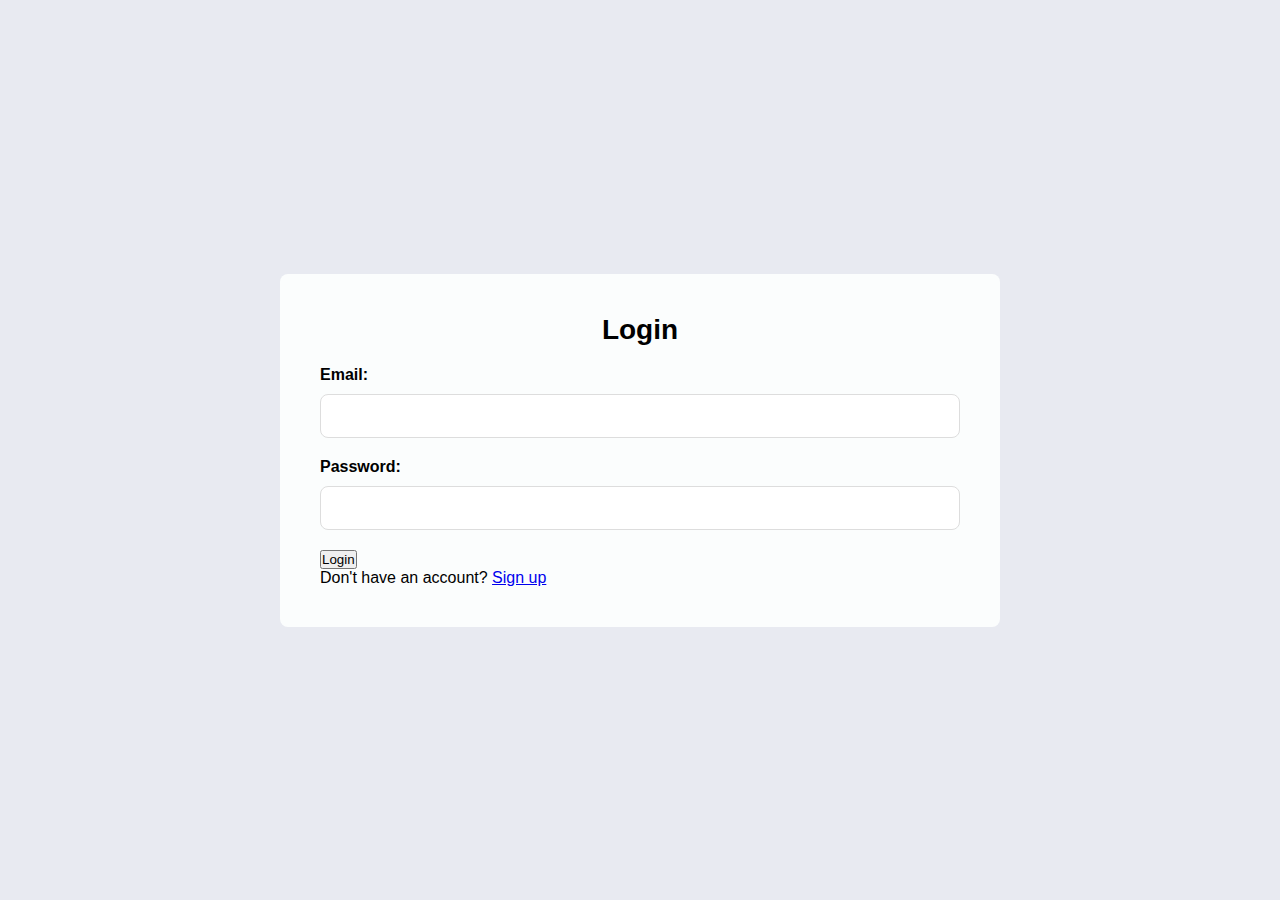
<file: index.html>
<!DOCTYPE html>
<html lang="en">
<head>
    <meta charset="UTF-8">
    <meta name="viewport" content="width=device-width, initial-scale=1.0">
    <title>Login</title>
    <link rel="stylesheet" href="style.css">
</head>
<body>
    <div class="login-container">
        <h2>Login</h2>
        <form action="dashboard.html" method="GET">

            <label for="email">Email:</label>
            <input type="email" id="email" name="email" required>

            <label for="password">Password:</label>
            <input type="password" id="password" name="password" required>

            <button type="submit">Login</button>
        </form>
        <p>Don't have an account? <a href="signup.html">Sign up</a></p>
    </div>
</body>
</html>
</file>
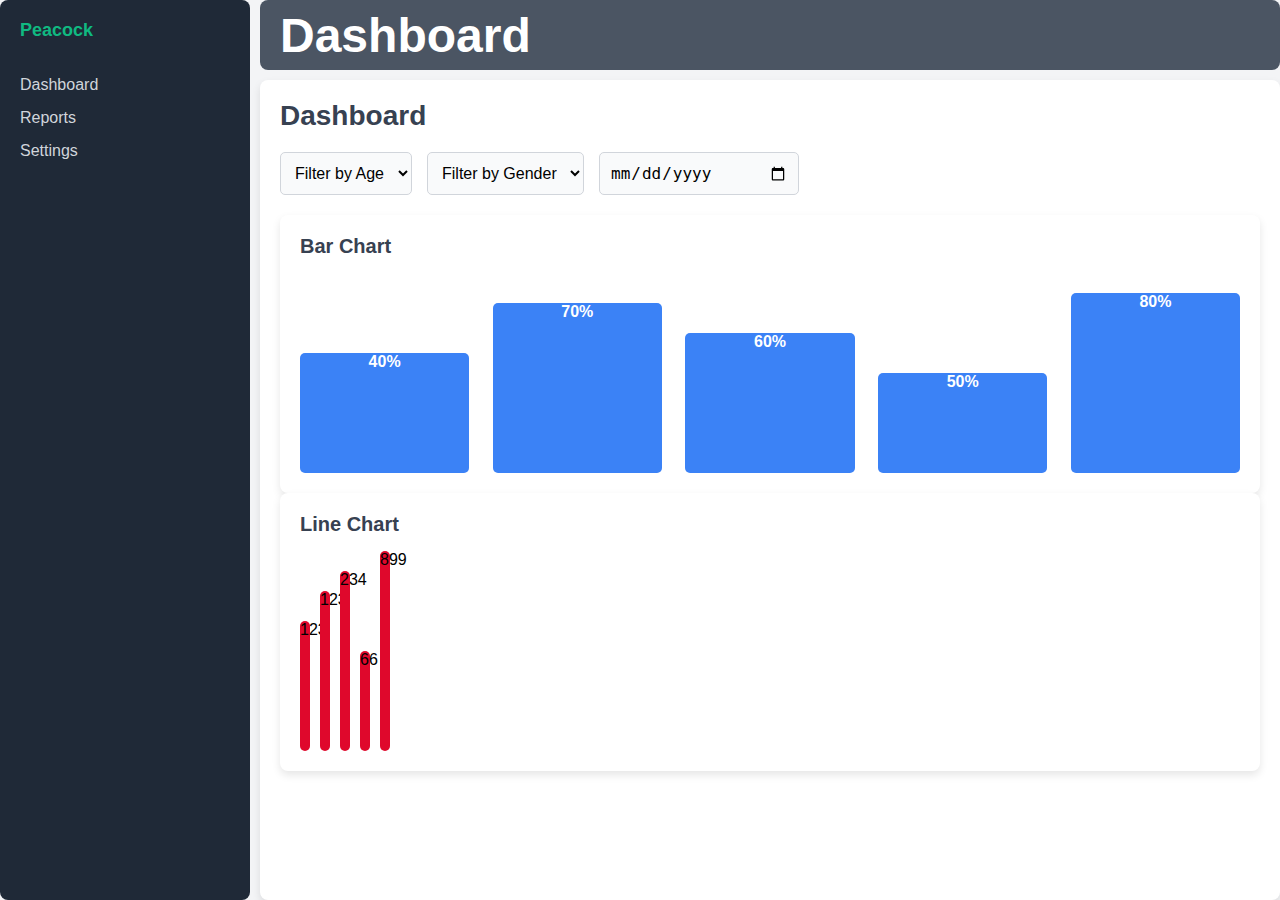
<file: dashboard.html>
<!DOCTYPE html>
<html lang="en">
<head>
  <meta charset="utf-8">
  <meta name="viewport" content="width=device-width, initial-scale=1.0">
  <title>Dashboard</title>
  <link href="dashboard.css" rel="stylesheet">
</head>
<body>
  <div class="grid-container">
    <!-- Header -->
    <header>
      <h1>Dashboard</h1>
    </header>

    <!-- Sidebar -->
    <aside class="sidebar">
      <div class="sidebar-title">Peacock</div>
      <ul class="sidebar-list">
        <li><a href="#">Dashboard</a></li>
        <li><a href="#">Reports</a></li>
        <li><a href="#">Settings</a></li>
      </ul>
    </aside>

    <!-- Main Content -->
    <main class="main-container">
      <div class="main-title">Dashboard</div>

      <!-- Filters -->
      <div class="filters">
        <select>
          <option value="">Filter by Age</option>
          <option value="18-25">18-25</option>
          <option value="26-35">26-35</option>
          <option value="36-50">36-50</option>
        </select>
        <select>
          <option value="">Filter by Gender</option>
          <option value="male">Male</option>
          <option value="female">Female</option>
        </select>
        <input type="date">
      </div>

      <!-- Charts -->
      <div class="charts">
        <div class="charts-card">
          <h2 class="chart-title">Bar Chart</h2>
          <div class="bar-chart">
            <div>40%</div>
            <div>70%</div>
            <div>60%</div>
            <div>50%</div>
            <div>80%</div>
          </div>
        </div>
        <div class="charts-card">
          <h2 class="chart-title">Line Chart</h2>
          <div class="line-chart">
            <div>123</div>
            <div>123</div>
            <div>234</div>
            <div>66</div>
            <div>899</div>
          </div>
        </div>
      </div>
    </main>
  </div>
</body>
</html>
</file>
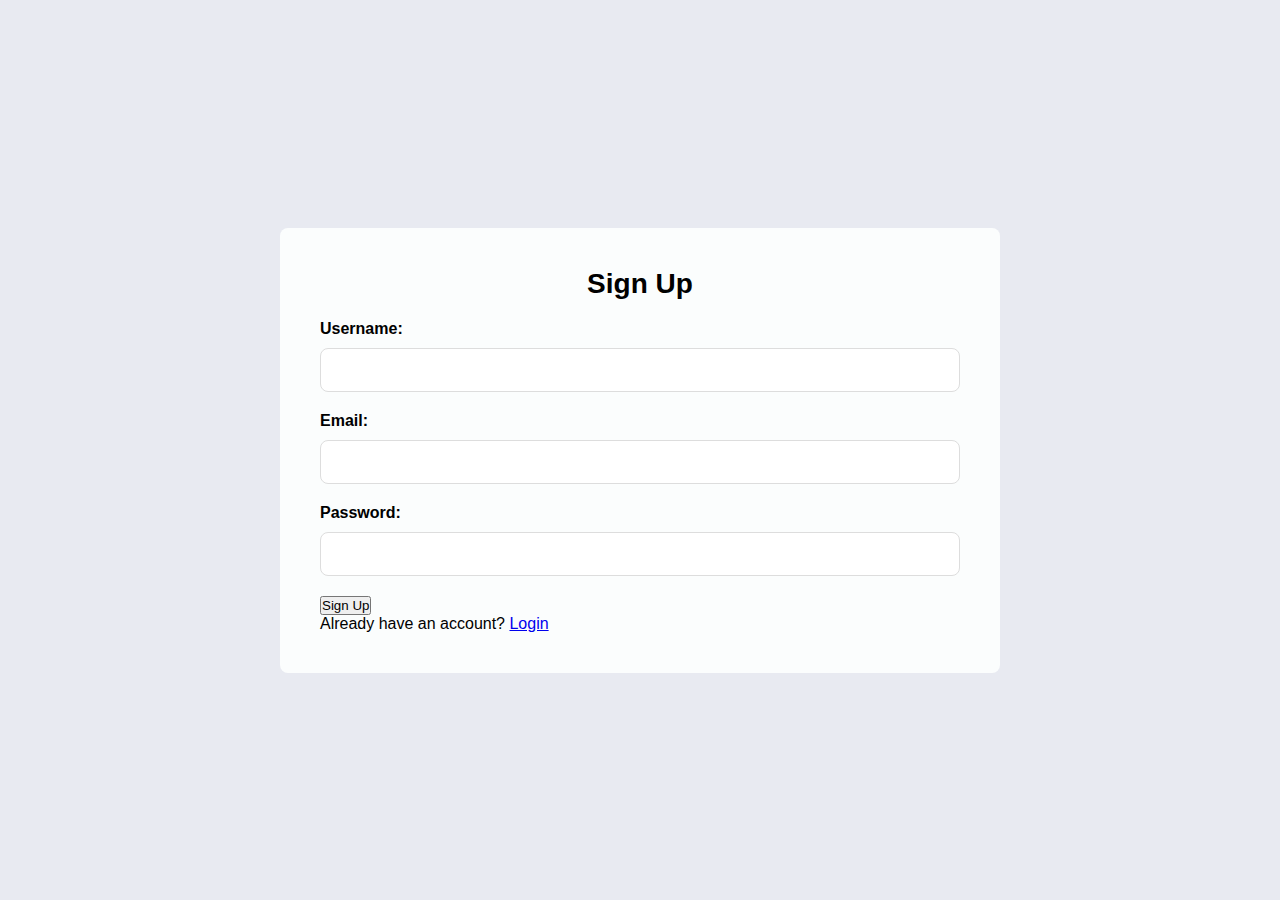
<file: signup.html>
<!DOCTYPE html>
<html lang="en">
<head>
    <meta charset="UTF-8">
    <meta name="viewport" content="width=device-width, initial-scale=1.0">
    <title>Sign Up</title>
    <link rel="stylesheet" href="style.css">
</head>
<body>
    <div class="signup-container">
        <h2>Sign Up</h2>
        <form action="dashboard.html" method="GET">
            <label for="username">Username:</label>
            <input type="text" id="username" name="username" required>
            
            <label for="email">Email:</label>
            <input type="email" id="email" name="email" required>
            
            <label for="password">Password:</label>
            <input type="password" id="password" name="password" required>
            
            <button type="submit">Sign Up</button>
        </form>
        <p>Already have an account? <a href="index.html">Login</a></p>
    </div>
</body>
</html>
</file>
<file: style.css>
@import url('https://fonts.googleapis.com/css2?family=Bree+Serif&family=Caveat:wght@400;700&family=Lobster&family=Monoton&family=Open+Sans:ital,wght@0,400;0,700;1,400;1,700&family=Playfair+Display+SC:ital,wght@0,400;0,700;1,700&family=Playfair+Display:ital,wght@0,400;0,700;1,700&family=Roboto:ital,wght@0,400;0,700;1,400;1,700&family=Source+Sans+Pro:ital,wght@0,400;0,700;1,700&family=Work+Sans:ital,wght@0,400;0,700;1,700&display=swap');
/* Reset styles for better consistency */
body, h2, p, form, label, input, button {
  margin: 0;
  padding: 0;
  box-sizing: border-box;
}

body {
  font-family: Arial, sans-serif;
  display: flex;
  justify-content: center;
  align-items: center;
  min-height: 100vh;
  background-color: #e8eaf1;
  margin: 0;
}

.signup-container {
  width: 50%;
  padding: 40px;
  background-color: rgb(251, 253, 253);
  color: black;
  border-radius: 8px;
}

.signup-container h2 {
  margin-bottom: 20px;
  font-size: 28px;
  text-align: center;
}

.signup-container label {
  display: block;
  margin-bottom: 10px;
  font-weight: bold;
  font-size: 16px;
  color: black; 
}

.signup-container input {
  width: 100%;
  padding: 12px;
  margin-bottom: 20px;
  border: 1px solid #ddd;
  border-radius: 8px;
  font-size: 16px;
}

.login-container {
  width: 50%;
  padding: 40px;
  background-color: rgb(251, 253, 253);
  color: black;
  border-radius: 8px;
}

.login-container h2{
  margin-bottom: 20px;
  font-size: 28px;
  text-align: center;
}

.login-container label {
  display: block;
  margin-bottom: 10px;
  font-weight: bold;
  font-size: 16px;
  color: black; 
}

.login-container input {
  width: 100%;
  padding: 12px;
  margin-bottom: 20px;
  border: 1px solid #ddd;
  border-radius: 8px;
  font-size: 16px;
}
</file>
<file: dashboard.css>
* {
    margin: 0;
    padding: 0;
    box-sizing: border-box;
}

body {
    font-family: 'Arial', sans-serif;
    display: flex;
    height: 100vh;
    background-color: #f3f4f6;
}

.grid-container {
    display: grid;
    grid-template-columns: 250px auto;
    grid-template-rows: 70px auto;
    grid-template-areas:"sidebar header" "sidebar main";
    height: 100%;
    width: 100%;
    gap: 10px;
}
header {
    grid-area: header;
    background-color: #4b5563;
    color: #ffffff; 
    padding: 0 20px;
    display: flex;
    align-items: center;
    justify-content: space-between;
    font-size: 24px;
    border-radius: 8px;
}

header div {
    font-size: 16px;
}

.sidebar {
    grid-area: sidebar;
    background-color: #1f2937; 
    color: #d1d5db; 
    padding: 20px;
    display: flex;
    flex-direction: column;
    border-radius: 8px;
    transition: width 0.3s ease;
}

.sidebar-title {
    font-size: 18px;
    margin-bottom: 20px;
    font-weight: bold;
    color: #10b981;
}

.sidebar-list {
    list-style: none;
    padding: 0;
}

.sidebar-list li {
    margin: 15px 0;
}

.sidebar-list a {
    color: #d1d5db;
    text-decoration: none;
    font-size: 16px;
}

.sidebar-list a:hover {
    color: #10b981;
    transition: color 0.3s ease;
}

.main-container {
    grid-area: main;
    background-color: #ffffff;
    padding: 20px;
    border-radius: 8px;
    box-shadow: 0 4px 8px rgba(0, 0, 0, 0.1);
}

/* Title and Filters */
.main-title {
    font-size: 28px;
    font-weight: bold;
    margin-bottom: 20px;
    color: #374151; /* Dark gray */
}

/* Filters Section */
.filters {
    display: flex;
    gap: 15px;
    margin-bottom: 20px;
}

.filters select,
.filters input {
    padding: 10px;
    font-size: 16px;
    border: 1px solid #d1d5db; /* Light gray border */
    border-radius: 5px;
    background-color: #f9fafb; /* Very light gray */
}

.filters input[type="date"] {
    width: 200px;
}

/* Charts Section */
.charts {
    display: block;
    gap: 20px;
    flex-wrap: wrap;
}

.charts-card {
    background-color: #ffffff; /* White background */
    border-radius: 8px;
    padding: 20px;
    box-shadow: 0 4px 8px rgba(0, 0, 0, 0.1);
    flex: 1;
    min-width: 250px;
}

.chart-title {
    font-size: 20px;
    margin-bottom: 15px;
    color: #374151; /* Dark gray */
}

/* Bar Chart */
.bar-chart {
    display: flex;
    justify-content: space-between;
    align-items: flex-end;
    height: 200px;
}

.bar-chart div {
    width: 18%;
    background-color: #3b82f6; /* Blue */
    text-align: center;
    color: white;
    font-weight: bold;
    border-radius: 5px;
    transition: height 0.5s ease-in-out;
}

.bar-chart div:nth-child(1) { height: 60%; }
.bar-chart div:nth-child(2) { height: 85%; }
.bar-chart div:nth-child(3) { height: 70%; }
.bar-chart div:nth-child(4) { height: 50%; }
.bar-chart div:nth-child(5) { height: 90%; }

/* Line Chart */
.line-chart {
    display: flex;
    gap: 10px;
    align-items: flex-end;
    height: 200px;
}

.line-chart div {
    width: 10px;
    background-color: #df082c; /* Blue */
    border-radius: 5px;
    transition: height 0.5s ease-in-out;
}

.line-chart div:nth-child(1) { height: 130px; }
.line-chart div:nth-child(2) { height: 160px; }
.line-chart div:nth-child(3) { height: 180px; }
.line-chart div:nth-child(4) { height: 100px; }
.line-chart div:nth-child(5) { height: 200px; }

/* Responsive Styles */
@media (max-width: 768px) {
    .grid-container {
        grid-template-columns: 1fr;
        grid-template-rows: 70px auto;
        grid-template-areas:
            "header"
            "main";
    }

    .sidebar {
        display: none;
    }

    .main-container {
        padding: 15px;
    }

    .filters {
        flex-direction: column;
        gap: 10px;
    }

    .charts {
        flex-direction: column;
        gap: 15px;
    }

    .charts-card {
        width: 100%;
    }
}
</file>
